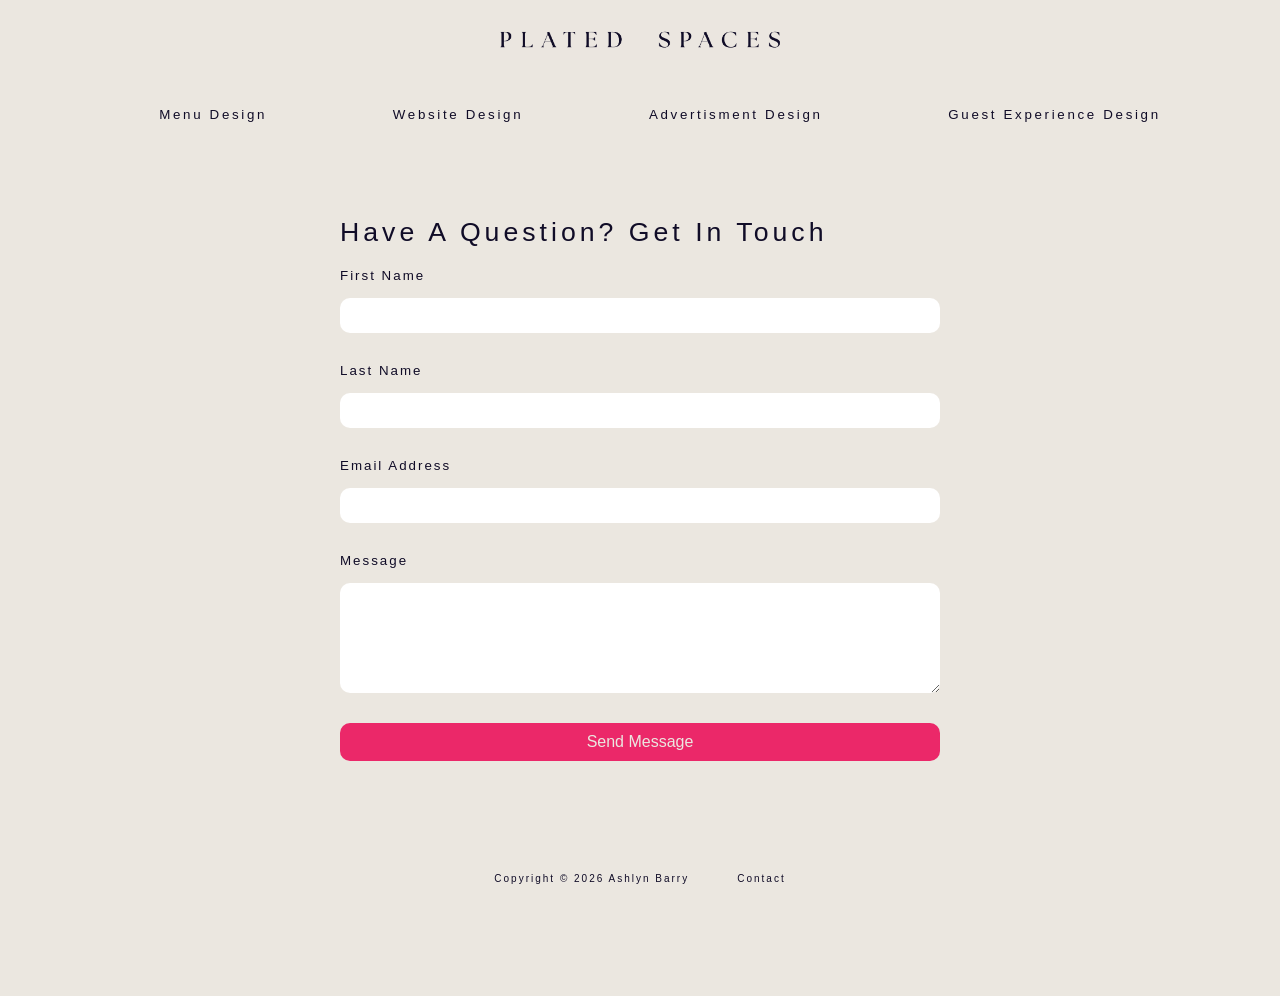
<file: contact.html>
<!DOCTYPE html>
<html lang="en">

<head>
    <meta charset="UTF-8">
    <title>Plated Spaces</title>
    <link rel="icon" href="favicon.svg">
    <link rel="stylesheet" href="platedspaces.css">
    <meta name="viewport" content="width=device-width, initial-scale=1.0" />
    <meta name="description" content="Explore how graphic design shapes the identity, atmosphere, and success of restaurants. From menus to branding, discover the power of visual storytelling in the dining experience." />
    <meta name="keywords" content="restaurant graphic design, restaurant branding, menu design, restaurant identity, food industry design, dining experience, restaurant marketing, visual branding" />

</head>

<body>
    <header>
        <a href="index.html">
            <img src="PlatedSpacesLogo.jpg" alt="Logo">
        </a>
    </header>

    <nav>
        <ul>
            <li><a href="menu.html">Menu Design</a></li>
            <li><a href="website.html">Website Design</a></li>
            <li><a href="advertisment.html">Advertisment Design</a></li>
            <li><a href="guest.html">Guest Experience Design</a></li>
        </ul>
    </nav>

    <div class="container">

        <form class="contact-form" method="POST">

            <h2>Have A Question? Get In Touch</h2>

            <label for="first_name">First Name</label><br>
            <input class="contact-form-box" type="text" id="first_name" name="first_name" required /><br><br>

            <label for="last_name">Last Name</label><br>
            <input class="contact-form-box" type="text" id="last_name" name="last_name" required /><br><br>

            <label for="email">Email Address</label><br>
            <input class="contact-form-box" type="email" id="email" name="email" required /><br><br>

            <label for="message">Message</label><br>
            <textarea class="contact-form-box" id="message" name="message" rows="6" cols="40" required></textarea><br><br>

            <input type="hidden" name="_replyto" value="agbarry1@asu.edu" />

            <button class="btn contact-form-box" type="submit">Send Message</button>

        </form>

    </div>

    <footer>
        <p>Copyright © 2026 Ashlyn Barry</p>
        <a href="contact.html">Contact</a>
    </footer>

</body>
</file>
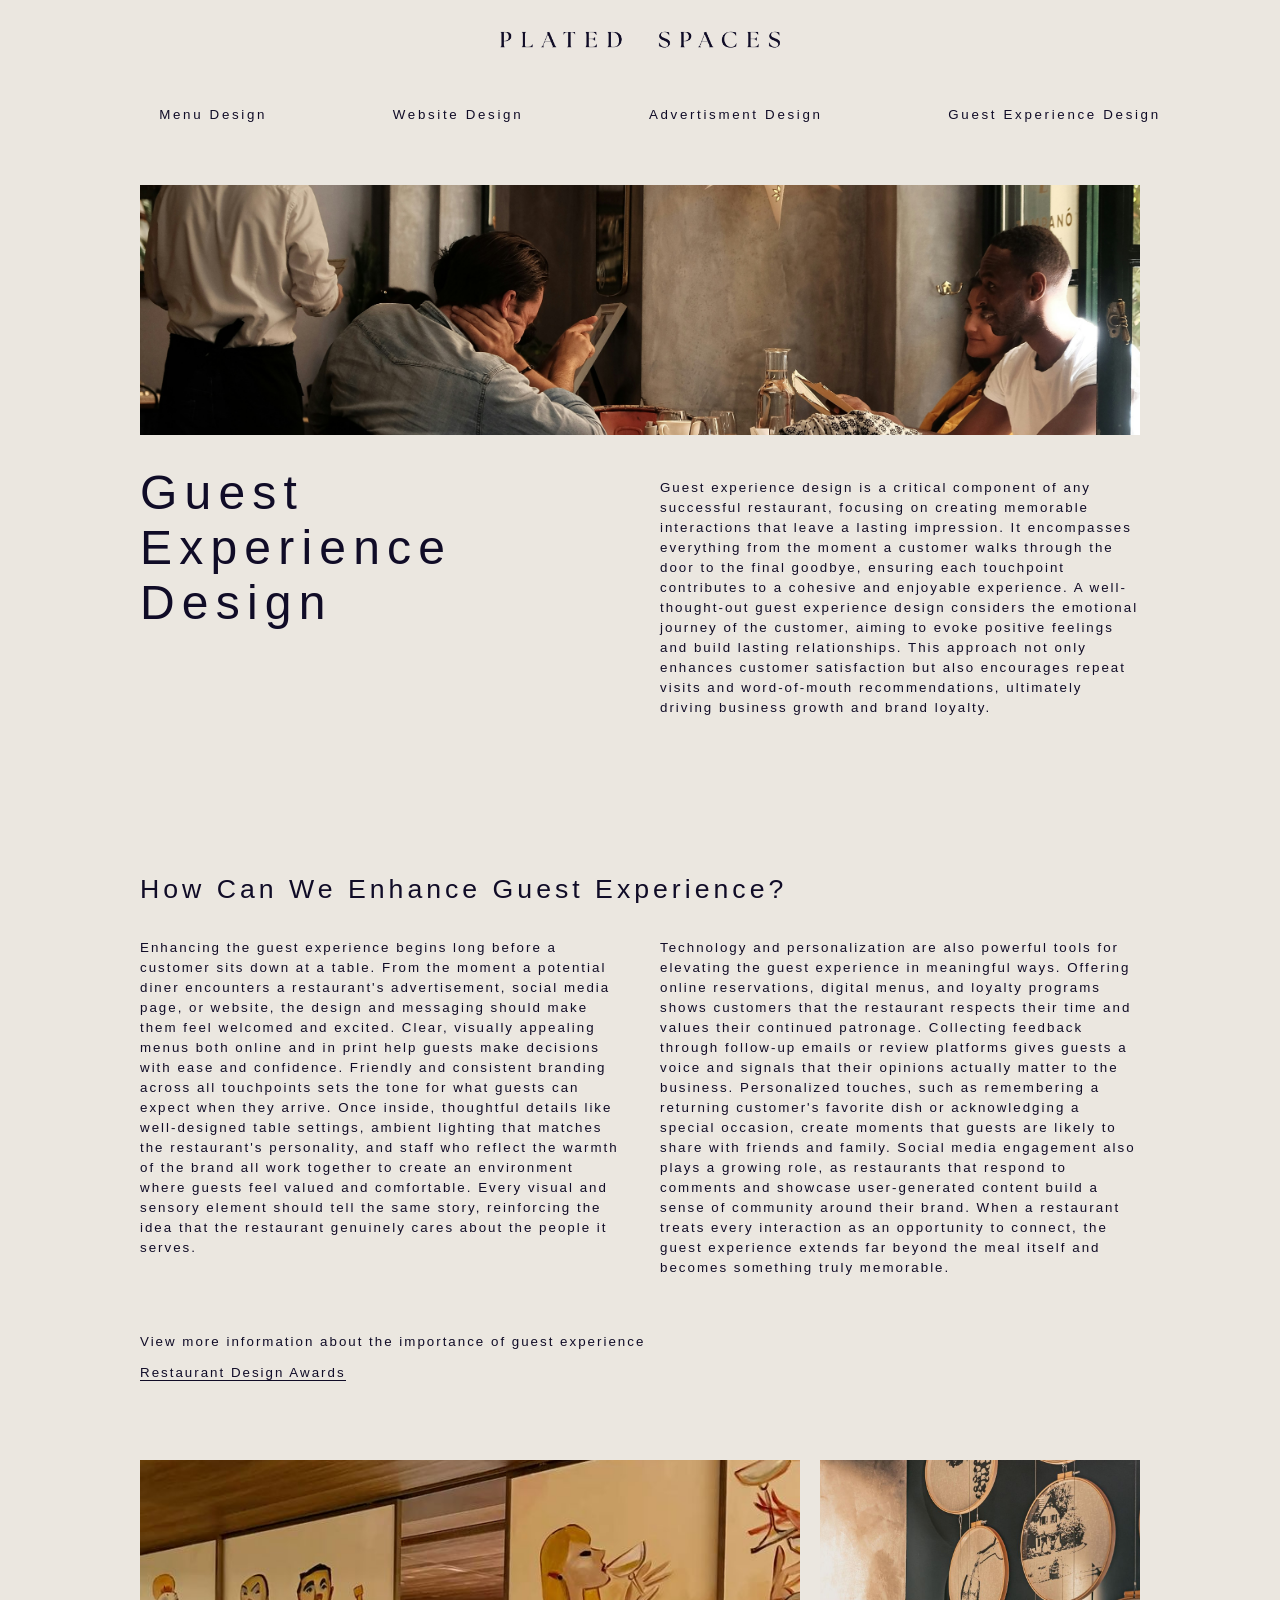
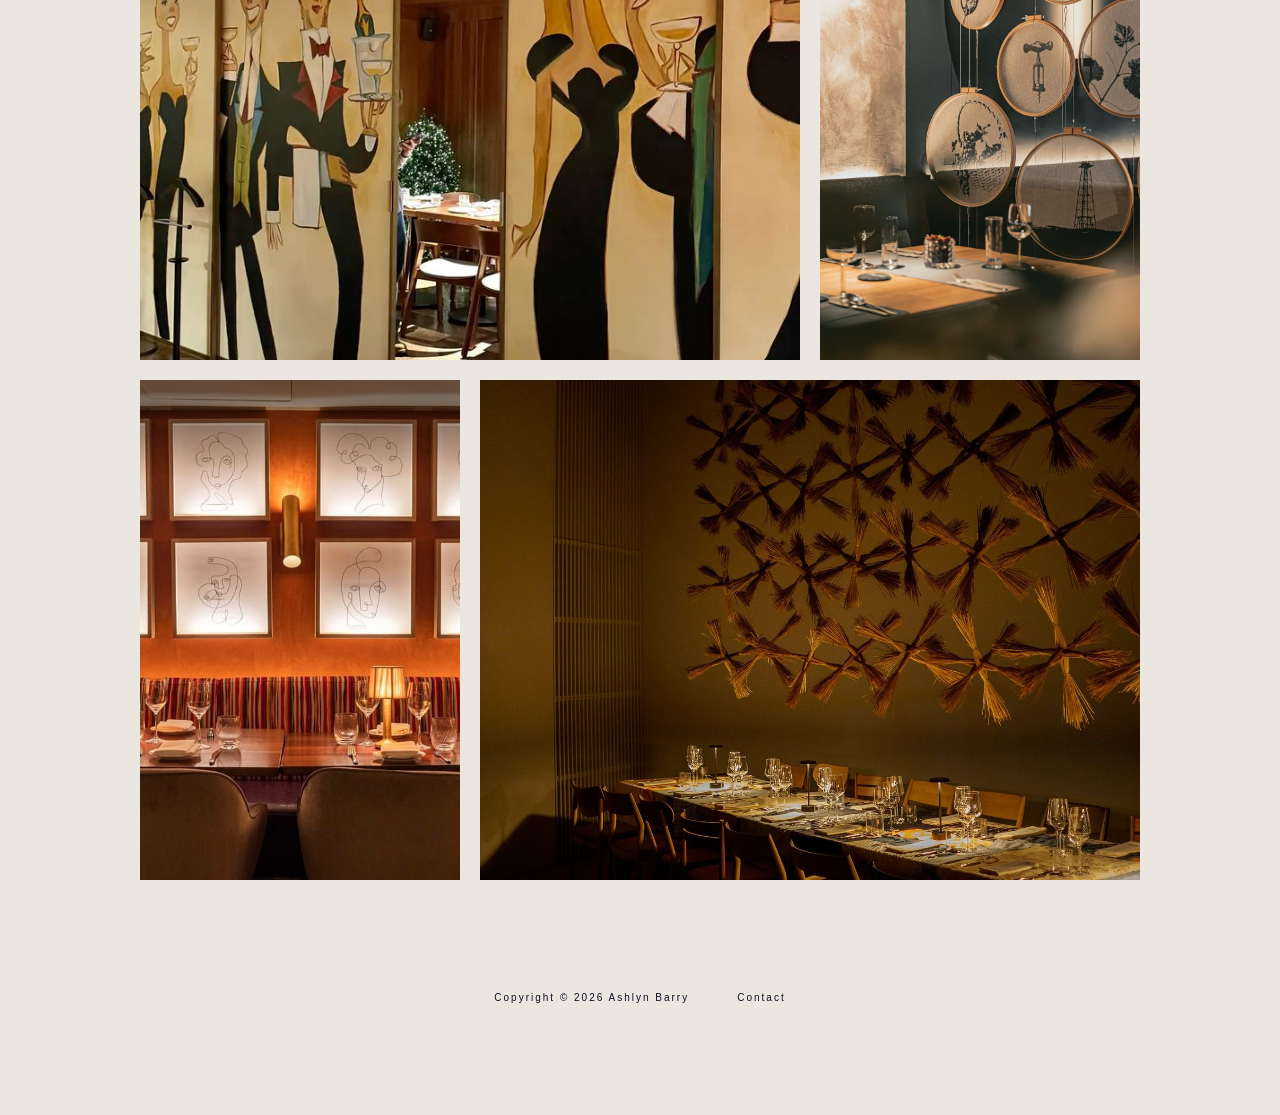
<file: guest.html>
<!DOCTYPE html>
<html lang="en">

<head>
    <meta charset="UTF-8">
    <title>Plated Spaces</title>
    <link rel="icon" href="favicon.svg">
    <link rel="stylesheet" href="platedspaces.css">
    <meta name="viewport" content="width=device-width, initial-scale=1.0" />
    <meta name="description" content="Explore how graphic design shapes the identity, atmosphere, and success of restaurants. From menus to branding, discover the power of visual storytelling in the dining experience." />
    <meta name="keywords" content="restaurant graphic design, restaurant branding, menu design, restaurant identity, food industry design, dining experience, restaurant marketing, visual branding" />

</head>

<body>
    <header>
        <a href="index.html">
            <img src="PlatedSpacesLogo.jpg" alt="Logo">
        </a>
    </header>

    <nav>
        <ul>
            <li><a href="menu.html">Menu Design</a></li>
            <li><a href="website.html">Website Design</a></li>
            <li><a href="advertisment.html">Advertisment Design</a></li>
            <li><a href="guest.html">Guest Experience Design</a></li>
        </ul>
    </nav>

    <div class="container">
        <div class="hero">
            <img src="GuestHero.jpg" alt="Guest Experience Design Hero Image">
        </div>

        <div class="text-grid">
            <h1>Guest Experience Design</h1>
            <p>Guest experience design is a critical component of any successful restaurant, focusing on creating memorable interactions that leave a lasting impression. It encompasses everything from the moment a customer walks through the door to the final goodbye, ensuring each touchpoint contributes to a cohesive and enjoyable experience. A well-thought-out guest experience design considers the emotional journey of the customer, aiming to evoke positive feelings and build lasting relationships. This approach not only enhances customer satisfaction but also encourages repeat visits and word-of-mouth recommendations, ultimately driving business growth and brand loyalty.</p>
        </div>

        <div class="spacer"></div>

        <h2>How Can We Enhance Guest Experience?</h2>
        <div class="text-grid">
            <p>Enhancing the guest experience begins long before a customer sits down at a table. From the moment a potential diner encounters a restaurant's advertisement, social media page, or website, the design and messaging should make them feel welcomed and excited. Clear, visually appealing menus both online and in print help guests make decisions with ease and confidence. Friendly and consistent branding across all touchpoints sets the tone for what guests can expect when they arrive. Once inside, thoughtful details like well-designed table settings, ambient lighting that matches the restaurant's personality, and staff who reflect the warmth of the brand all work together to create an environment where guests feel valued and comfortable. Every visual and sensory element should tell the same story, reinforcing the idea that the restaurant genuinely cares about the people it serves.</p>
            <p>Technology and personalization are also powerful tools for elevating the guest experience in meaningful ways. Offering online reservations, digital menus, and loyalty programs shows customers that the restaurant respects their time and values their continued patronage. Collecting feedback through follow-up emails or review platforms gives guests a voice and signals that their opinions actually matter to the business. Personalized touches, such as remembering a returning customer's favorite dish or acknowledging a special occasion, create moments that guests are likely to share with friends and family. Social media engagement also plays a growing role, as restaurants that respond to comments and showcase user-generated content build a sense of community around their brand. When a restaurant treats every interaction as an opportunity to connect, the guest experience extends far beyond the meal itself and becomes something truly memorable.</p>
        </div>

        <p>View more information about the importance of guest experience</p>
        <a href="https://restaurantandbardesignawards.com/" target="_blank" class="link">Restaurant Design Awards</a>

        <div class="spacer"></div>

        <div class="img-grid">
            <div class="img1">
                <img src="GuestImage1.jpg" alt="Example Guest Experience">
            </div>
            <div class="img2">
                <img src="GuestImage2.jpg" alt="Example Guest Experience">
            </div>
            <div class="img3">
                <img src="GuestImage3.jpg" alt="Example Guest Experience">
            </div>
            <div class="img4">
                <img src="GuestImage4.jpg" alt="Example Guest Experience">
            </div>
        </div>

    </div>

    <footer>
        <p>Copyright © 2026 Ashlyn Barry</p>
        <a href="contact.html">Contact</a>
    </footer>

</body>
</file>
<file: platedspaces.css>
body {
    background-color: #ebe7e0;
    font-family: Roboto, sans-serif;
    font-size: 10pt;
    font-weight: 300;
    letter-spacing: .15em;
    color: #100c27;
    margin: 0;
    padding: 0;
}

header {
  display: flex;
  justify-content: center;
  padding: 20px 0;
}

header img {
  width: 300px;
}

nav {
  display: flex;
  justify-content: center;
  padding-top: 10px;
  padding-bottom: 20px;
}

a {
    text-decoration: none;
    color: #100c27;
}

.link {
    border-bottom: 1px solid #100c27;
}

nav li {
    text-decoration: none;
    display: inline-block;
    list-style-type: none;
    padding: 0 60px;
    font-weight: 350;
    letter-spacing: .2em;
}

nav :link {
    color: #100c27;
}

nav :hover {
    color: #eb2869;
}

.homehero {
    background-image: linear-gradient(to top, rgba(16, 12, 39, 0.5), transparent), 
                    url('hero.jpg');
    background-size: cover;
    background-position: center;
    height: 400px;
    margin-bottom: 40px;
}

.homehero-text {
    max-width: 800px;
  position: relative;
  top: 75%;
  text-align: center;
  color: #ebe7e0;
}

.hero img {
    width: 100%;
    height: 250px;
    display: block;
    margin: 30px auto;
    object-fit: cover;
}

h1 {
    font-weight: 350;
    letter-spacing: .15em;
    font-size: 36pt;
    margin-top: 0;
}

.container {
    max-width: 1000px;
    margin: 0 auto;
    padding: 0 40px;
}

.description {
    max-width: 550px;
    margin: 0 auto;
    line-height: 150%;
}

.card {
    height: 100px;
    background-size: cover;
    background-position: center;
    display: flex;
    flex-direction: column;
    align-items: center; 
    justify-content: center;
    text-align: center;
    padding: 20px;
    border-radius: 20px;
}

.card-grid {
    margin-top: 40px;
    margin-bottom: 40px;
    display: grid;
    grid-template-columns: 1fr 1fr;
    gap: 20px;
}

.card-text {
    color: #ebe7e0;
    font-weight: 350;
    letter-spacing: .15em;
    font-size: 14pt;
    line-height: 150%;
}

.card-text:hover {
    color: #eb2869;
}

.contact-survey {
    font-size: 14pt;
    color: #100c27;
    display: flex;
    align-items: center;
    justify-content: center;
    gap: 24px;
    padding: 60px 40px;
}

.btn {
    background: #eb2869;
    color: #ebe7e0;
    padding: 12px 28px;
    border-radius: 10px;
    text-decoration: none;
    white-space: nowrap;
    font-size: 12pt;
}

.btn:hover {
  background: #e94e57;
}

p {
    max-width: 550px;
    line-height: 150%;
}

.text-grid {
    display: grid;
    grid-template-columns: 1fr 1fr;
    gap: 40px;
    margin-bottom: 40px;
}

.img-grid {
    display: grid;
    grid-template-columns: 1fr 1fr 1fr;
    grid-template-rows: 1fr 1fr;
    gap: 20px;
    grid-template-areas: "img1 img1 img2"
                         "img3 img4 img4";
}

.img1 { grid-area: img1; }
.img2 { grid-area: img2; }
.img3 { grid-area: img3; }
.img4 { grid-area: img4; }

.img-grid img {
    width: 100%;
    height: 500px;
    object-fit: cover;
    display: block;
}

video {
    display: block;
    margin: 40px auto;
    max-width: 100%;
    height: auto;
}

h2 {
    font-weight: 350;
    letter-spacing: .15em;
    font-size: 20pt;
    margin-bottom: 20px;
}

.spacer {
    height: 80px;
}

.matrix-wrap { 
    padding: 40px; 
}

.matrix-grid { 
    display: grid; 
    grid-template-columns: 160px 1fr 1fr; 
    border: 1px solid #100c27; 
    border-radius: 10px; 
    overflow: hidden; 
}

.cell { 
    padding: 20px 20px; 
    border-bottom: 1px solid #100c27; 
    border-right: 1px solid #100c27; 
}

.header { 
    background-color: #738bab;
    color:#ebe7e0;
    font-weight: 350;
    display: flex;
    align-items: center;
}

.row-label {  
    font-weight: 350;
    display: flex; 
    align-items: center; 
    justify-content: center;
}

.contact-form {
    display: flex;
    flex-direction: column;
    gap: 0px;
    max-width: 600px;
    margin: 40px auto;
}

.contact-form-box {
    border: none;
    border-radius: 10px;
    outline: none;
    padding: 10px;
}

footer {
    display: flex;
    align-items: center;
    justify-content: center;
    gap: 48px;
    margin: 80px auto;
    font-size: 75%;
    padding: 2em;
}


footer a {
    font-weight: 350;
}
</file>
